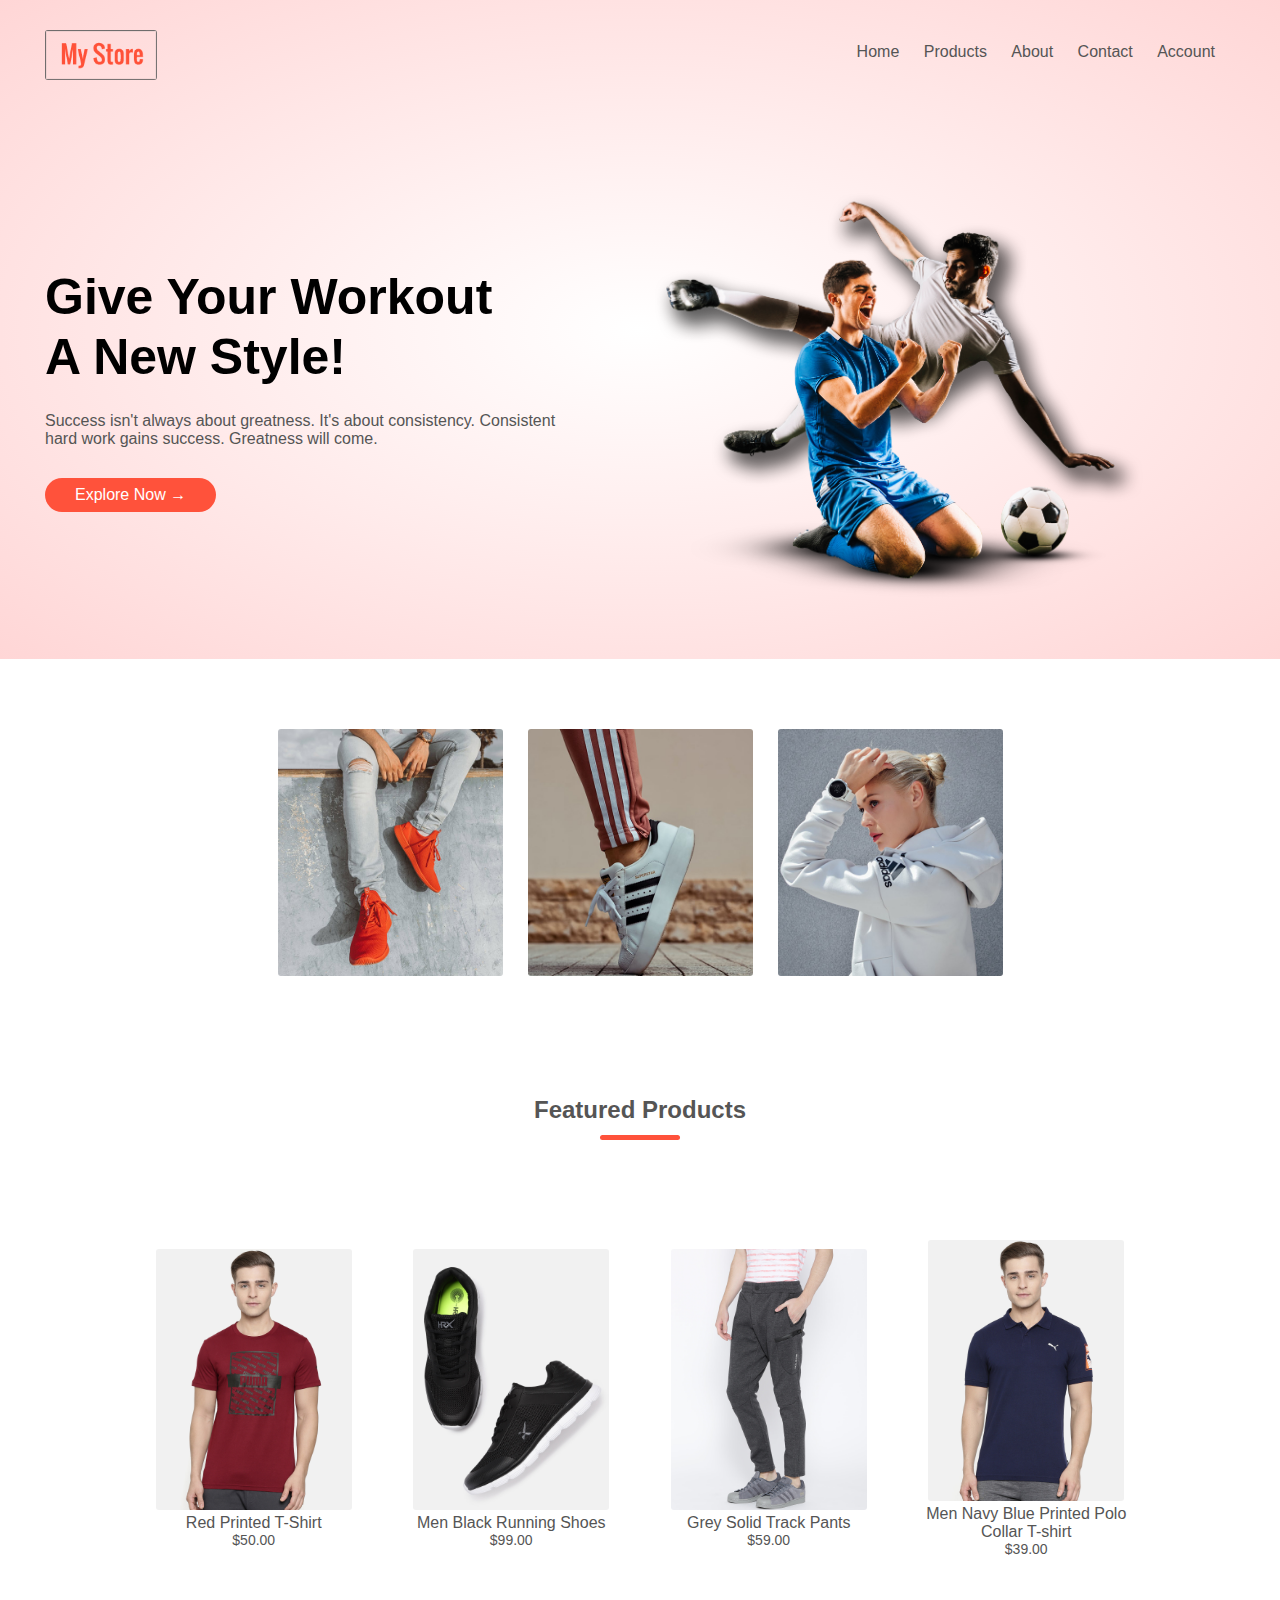
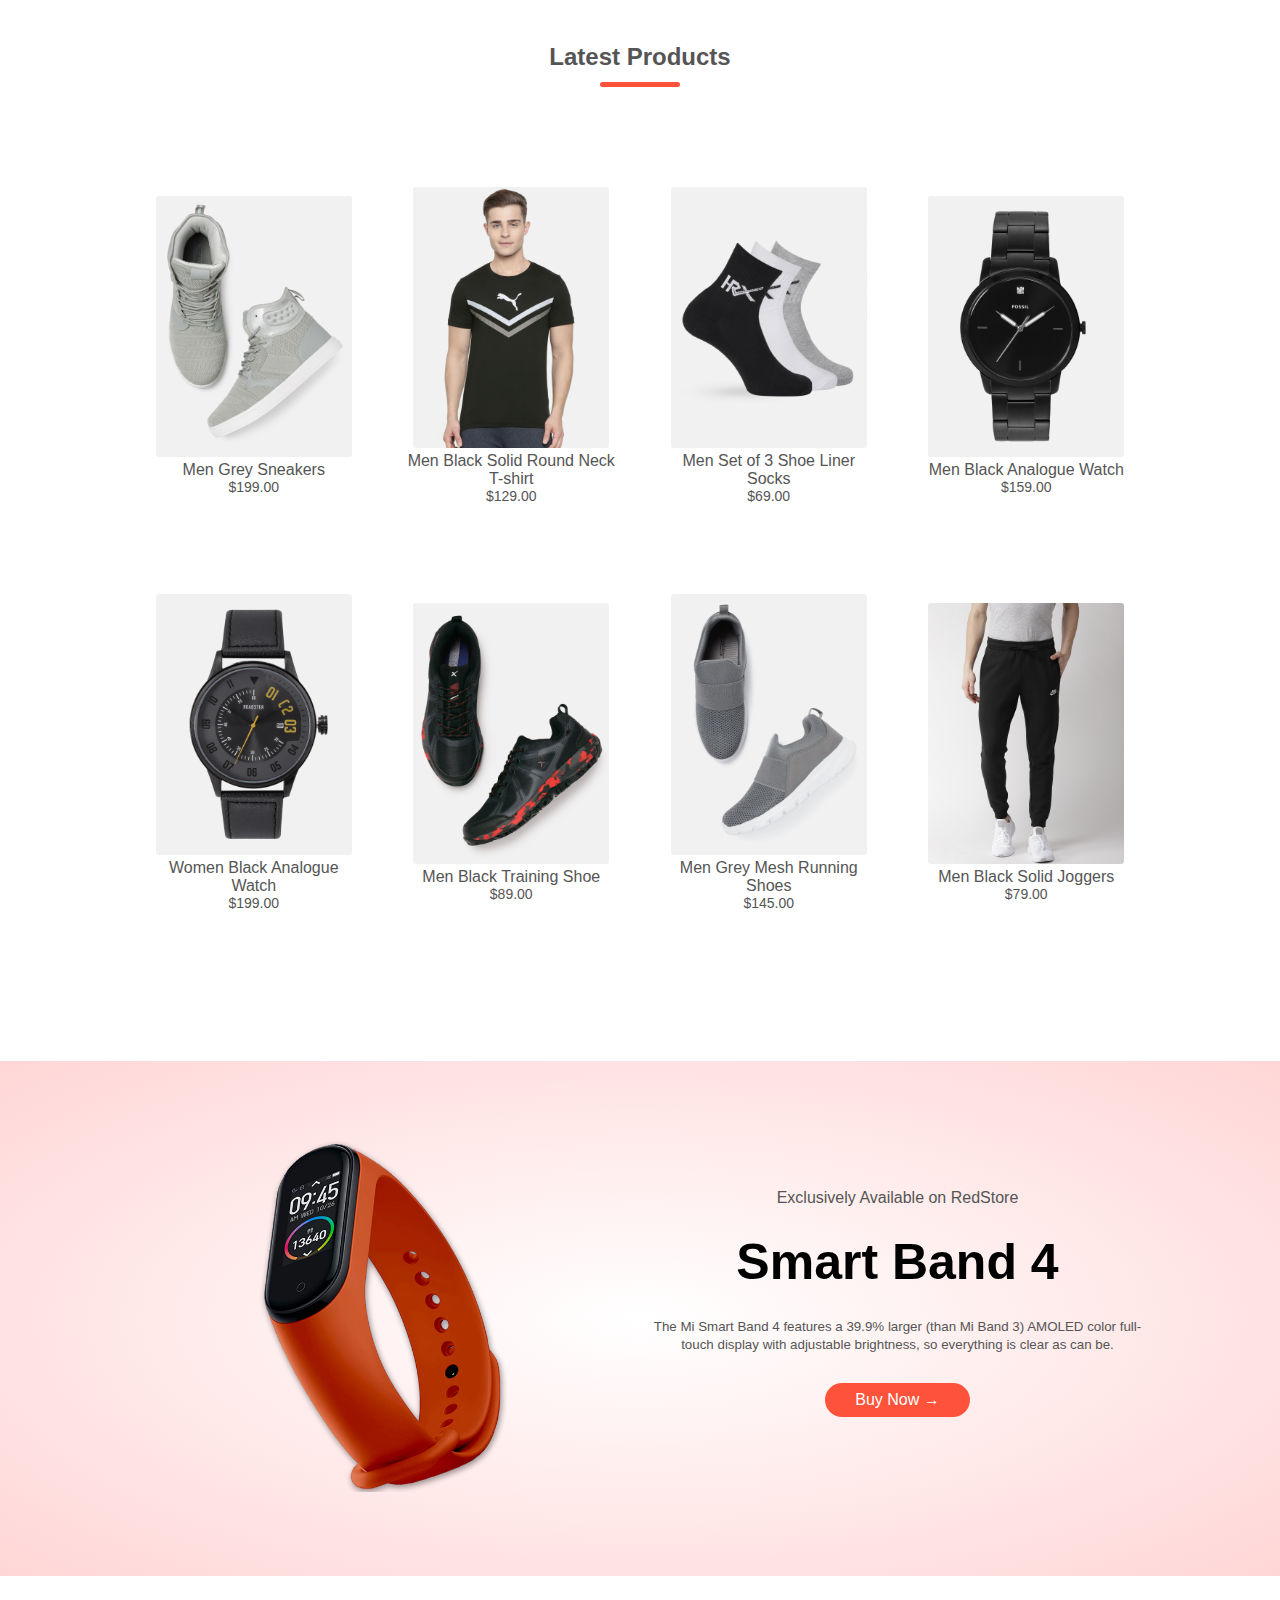
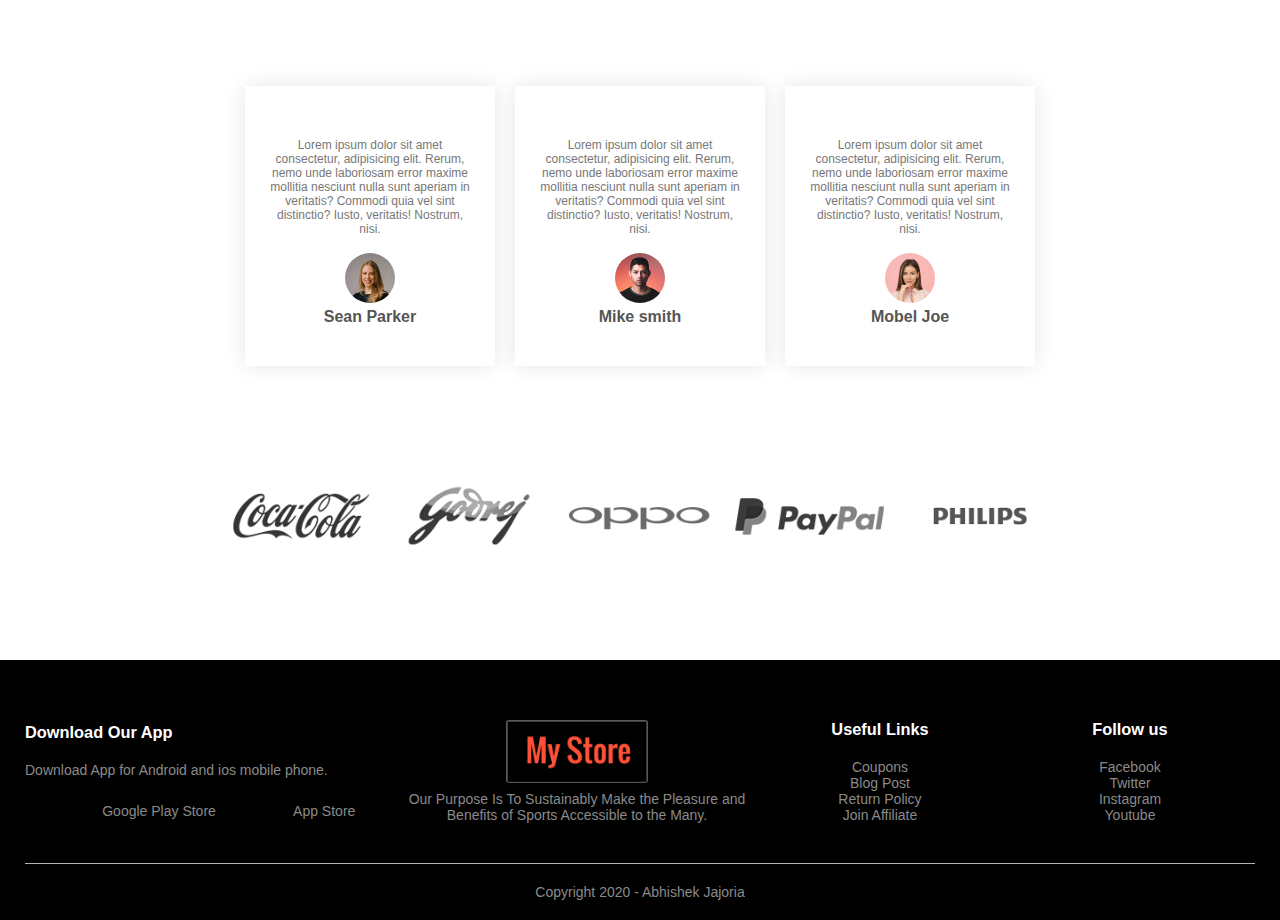
<file: index.html>
<!DOCTYPE html>
<html lang="en">
<head>
    <meta charset="UTF-8">
    <meta http-equiv="X-UA-Compatible" content="IE=edge">
    <meta name="viewport" content="width=device-width, initial-scale=1.0">
    <title>MyStore | Ecommerce Website Design</title>
    <link rel="stylesheet" href="style.css">
    <!-- FONT AWESOME CDN -->
    <link rel="stylesheet" href="https://cdnjs.cloudflare.com/ajax/libs/font-awesome/5.15.2/css/all.min.css" 
    integrity="sha512-HK5fgLBL+xu6dm/Ii3z4xhlSUyZgTT9tuc/hSrtw6uzJOvgRr2a9jyxxT1ely+B+xFAmJKVSTbpM/CuL7qxO8w==" crossorigin="anonymous" />
</head>
<body>
<!--------------- HEADER --------------->
<div class="header">
        <div class="container">
            <!---------------- NAVBAR ------------------->
            <div class="navbar">
                <!-- ---------- LOGO ----------- -->
            <div class="logo">
                <a href="index.html"><img src="images/mylogo.png" alt="" class="nav-logo"></a>
            </div>
            <!-------------- MENU ITEMS ------------->
            <nav>
                <ul id="MenuItems">
                    <li><a href="index.html">Home</a></li>
                    <li><a href="product.html">Products</a></li>
                    <li><a href="https://abhishek-jajoria.github.io/AbhishekJajoria/about.html" target="blank">About</a></li>
                    <li><a href="https://abhishek-jajoria.github.io/AbhishekJajoria/contact.html" target="blank">Contact</a></li>
                    <li><a href="account.html">Account</a></li>
                </ul>
            </nav>
            <a href="cart.html"><i class="fas fa-shopping-cart"></i></a>
            <i class="fas fa-ellipsis-h" onclick="menutoggle()"></i>
            </div>
            <!---------------- HOME -------------->
            <div class="row" id="home-head">
                <div class="col-2">
                    <h1>Give Your Workout<br> A New Style!</h1>
                    <p>Success isn't always about greatness. It's about consistency. Consistent<br> hard work gains success. Greatness will come.</p>
                    <a href="" class='btn'>Explore Now &#8594;</a>

                </div>
                <div class="col-2">
                    <img src="images/image1.png" alt="">
                </div>
            </div>
        </div>
</div>
<!------------ FEATURED CATEGORIES ------------>
<div class="categories">
        <div class="small-container">
            <div class="row">
                <div class="col-3">
                    <img src="images/category-1.jpg" alt="">
                </div>
                <div class="col-3">
                    <img src="images/category-2.jpg" alt="">
                </div>
                <div class="col-3">
                    <img src="images/category-3.jpg" alt="">
                </div>
            </div>
        </div>
</div>
<!------------ FEATURED PRODUCTS ----------->
<div class="small-container">
        <h2 class='title'>Featured Products</h2>
        <div class="row">
            <!-- PRODUCT 1 -->
            <div class="col-4">
                <a href="product-details.html"><img src="images/product-1.jpg" alt=""></a>
                <a href="product-details.html"><h4>Red Printed T-Shirt</h4></a>
                <div class="rating">
                    <i class="fas fa-star"></i>
                    <i class="fas fa-star"></i>
                    <i class="fas fa-star"></i>
                    <i class="fas fa-star"></i>
                    <i class="far fa-star"></i>
                </div>
                <p>$50.00</p>
            </div>
            <!-- PRODUCT 2 -->
            <div class="col-4">
                <a href="product-details.html"><img src="images/product-2.jpg" alt=""></a>
                <a href="product-details.html"><h4>Men Black Running Shoes</h4></a>
                <div class="rating">
                    <i class="fas fa-star"></i>
                    <i class="fas fa-star"></i>
                    <i class="fas fa-star-half-alt"></i>
                    <i class="far fa-star"></i>
                    <i class="far fa-star"></i>
                </div>
                <p>$99.00</p>
            </div>
            <!-- PRODUCT 3 -->
            <div class="col-4">
                <a href="product-details.html"><img src="images/product-3.jpg" alt=""></a>
                <a href="product-details.html"><h4>Grey Solid Track Pants</h4></a>
                <div class="rating">
                    <i class="fas fa-star"></i>
                    <i class="fas fa-star"></i>
                    <i class="fas fa-star"></i>
                    <i class="fas fa-star"></i>
                    <i class="fas fa-star-half-alt"></i>
                </div>
                <p>$59.00</p>
            </div>
            <!-- PRODUCT 4 -->
            <div class="col-4">
                <a href="product-details.html"><img src="images/product-4.jpg" alt=""></a>
                <a href="product-details.html"><h4>Men Navy Blue Printed Polo Collar T-shirt</h4></a>
                <div class="rating">
                    <i class="fas fa-star"></i>
                    <i class="fas fa-star"></i>
                    <i class="fas fa-star"></i>
                    <i class="fas fa-star"></i>
                    <i class="fas fa-star"></i>
                </div>
                <p>$39.00</p>
            </div>
        </div>
        <!-- LATEST PRODUCTS -->
        <h2 class="title">Latest Products</h2>
        <div class="row">
            <!-- PRODUCT 1 -->
            <div class="col-4">
                <a href="product-details.html"><img src="images/product-5.jpg" alt=""></a>
                <a href="product-details.html"><h4>Men Grey Sneakers</h4></a>
                <div class="rating">
                    <i class="fas fa-star"></i>
                    <i class="fas fa-star"></i>
                    <i class="fas fa-star"></i>
                    <i class="fas fa-star"></i>
                    <i class="far fa-star"></i>
                </div>
                <p>$199.00</p>
            </div>
            <!-- PRODUCT 2 -->
            <div class="col-4">
                <a href="product-details.html"><img src="images/product-6.jpg" alt=""></a>
                <a href="product-details.html"><h4>Men Black Solid Round Neck T-shirt</h4></a>
                <div class="rating">
                    <i class="fas fa-star"></i>
                    <i class="fas fa-star"></i>
                    <i class="fas fa-star"></i>
                    <i class="fas fa-star-half-alt"></i>
                    <i class="far fa-star"></i>
                </div>
                <p>$129.00</p>
            </div>
            <!-- PRODUCT 3 -->
            <div class="col-4">
                <a href="product-details.html"><img src="images/product-7.jpg" alt=""></a>
                <a href="product-details.html"><h4>Men Set of 3 Shoe Liner Socks</h4></a>
                <div class="rating">
                    <i class="fas fa-star"></i>
                    <i class="fas fa-star"></i>
                    <i class="far fa-star"></i>
                    <i class="far fa-star"></i>
                    <i class="far fa-star"></i>
                </div>
                <p>$69.00</p>
            </div>
            <!-- PRODUCT 4 -->
            <div class="col-4">
                <a href="product-details.html"><img src="images/product-8.jpg" alt=""></a>
                <a href="product-details.html"><h4>Men Black Analogue Watch</h4></a>
                <div class="rating">
                    <i class="fas fa-star"></i>
                    <i class="fas fa-star"></i>
                    <i class="fas fa-star"></i>
                    <i class="fas fa-star"></i>
                    <i class="far fa-star"></i>
                </div>
                <p>$159.00</p>
            </div>
        </div>
        <div class="row">
            <!-- PRODUCT 1 -->
            <div class="col-4">
                <a href="product-details.html"><img src="images/product-9.jpg" alt=""></a>
                <a href="product-details.html"><h4>Women Black Analogue Watch</h4></a>
                <div class="rating">
                    <i class="fas fa-star"></i>
                    <i class="fas fa-star"></i>
                    <i class="fas fa-star"></i>
                    <i class="fas fa-star"></i>
                    <i class="far fa-star"></i>
                </div>
                <p>$199.00</p>
            </div>
            <!-- PRODUCT 2 -->
            <div class="col-4">
                <a href="product-details.html"><img src="images/product-10.jpg" alt=""></a>
                <a href="product-details.html"><h4>Men Black Training Shoe</h4></a>
                <div class="rating">
                    <i class="fas fa-star"></i>
                    <i class="fas fa-star"></i>
                    <i class="fas fa-star"></i>
                    <i class="fas fa-star"></i>
                    <i class="fas fa-star-half-alt"></i>
                </div>
                <p>$89.00</p>
            </div>
            <!-- PRODUCT 3 -->
            <div class="col-4">
                <a href="product-details.html"><img src="images/product-11.jpg" alt=""></a>
                <a href="product-details.html"><h4>Men Grey Mesh Running Shoes</h4></a>
                <div class="rating">
                    <i class="fas fa-star"></i>
                    <i class="fas fa-star"></i>
                    <i class="fas fa-star"></i>
                    <i class="fas fa-star"></i>
                    <i class="fas fa-star-half-alt"></i>
                </div>
                <p>$145.00</p>
            </div>
            <!-- PRODUCT 4 -->
            <div class="col-4">
                <a href="product-details.html"><img src="images/product-12.jpg" alt=""></a>
                <a href="product-details.html"><h4>Men Black Solid Joggers</h4></a>
                <div class="rating">
                    <i class="fas fa-star"></i>
                    <i class="fas fa-star"></i>
                    <i class="fas fa-star"></i>
                    <i class="fas fa-star"></i>
                    <i class="fas fa-star"></i>
                </div>
                <p>$79.00</p>
            </div>
        </div>
        
</div>
<!------------ OFFER --------------->
<div class="offer">
        <div class="small-container">
            <div class="row">
                <div class="col-2">
                    <img src="images/exclusive.png" class="offer-img" alt="">
                </div>
                <div class="col-2">
                    <p>Exclusively Available on RedStore</p>
                    <h1>Smart Band 4</h1>
                    <small>The Mi Smart Band 4 features a 39.9% larger (than Mi Band 3) AMOLED color full-touch display with adjustable brightness, so everything is clear as can be.</small>
                    <a href="" class='btn'>Buy Now &#8594;</a>
                </div>
            </div>
        </div>
</div>
<!-------------- TESTIMONIAL ------------->
<div class="testimonial">
    <div class="small-container">
        <div class="row">
            <div class="col-3">
                <i class="fa fa-quote-left"></i>
                <p>Lorem ipsum dolor sit amet consectetur, adipisicing elit. Rerum, nemo unde laboriosam error maxime mollitia nesciunt nulla sunt aperiam in veritatis? Commodi quia vel sint distinctio? Iusto, veritatis! Nostrum, nisi.</p>
                <div class="rating">
                    <i class="fas fa-star"></i>
                    <i class="fas fa-star"></i>
                    <i class="fas fa-star"></i>
                    <i class="fas fa-star"></i>
                    <i class="far fa-star"></i>
                </div>
                <img src="images/user-1.png" alt="">
                <h3>Sean Parker</h3>
            </div>
            <div class="col-3">
                <i class="fa fa-quote-left"></i>
                <p>Lorem ipsum dolor sit amet consectetur, adipisicing elit. Rerum, nemo unde laboriosam error maxime mollitia nesciunt nulla sunt aperiam in veritatis? Commodi quia vel sint distinctio? Iusto, veritatis! Nostrum, nisi.</p>
                <div class="rating">
                    <i class="fas fa-star"></i>
                    <i class="fas fa-star"></i>
                    <i class="fas fa-star"></i>
                    <i class="fas fa-star"></i>
                    <i class="far fa-star"></i>
                </div>
                <img src="images/user-2.png" alt="">
                <h3>Mike smith</h3>
            </div>
            <div class="col-3">
                <i class="fa fa-quote-left"></i>
                <p>Lorem ipsum dolor sit amet consectetur, adipisicing elit. Rerum, nemo unde laboriosam error maxime mollitia nesciunt nulla sunt aperiam in veritatis? Commodi quia vel sint distinctio? Iusto, veritatis! Nostrum, nisi.</p>
                <div class="rating">
                    <i class="fas fa-star"></i>
                    <i class="fas fa-star"></i>
                    <i class="fas fa-star"></i>
                    <i class="fas fa-star"></i>
                    <i class="far fa-star"></i>
                </div>
                <img src="images/user-3.png" alt="">
                <h3>Mobel Joe</h3>
            </div>
        </div>
    </div>
</div>
<!--------------- BRANDS ------------------>
<div class="brands">
    <div class="small-container">
        <div class="row">
            <div class="col-5">
                <img src="images/logo-coca-cola.png" alt="">
            </div>
            <div class="col-5">
                <img src="images/logo-godrej.png" alt="">
            </div>
            <div class="col-5">
                <img src="images/logo-oppo.png" alt="">
            </div>
            <div class="col-5">
                <img src="images/logo-paypal.png" alt="">
            </div>
            <div class="col-5">
                <img src="images/logo-philips.png" alt="">
            </div>
        </div>
    </div>
</div>
<!------------- FOOTER ------------->
<div class="footer">
    <div class="container">
        <div class="row">
            <div class="footer-col-1">
                <h3>Download Our App</h3>
                <p>Download App for Android and ios mobile phone.</p>
                <div class="app-logo">
                    <a href="">
                        <i class="fab fa-google-play" href=""></i>
                    </a>
                    <p>Google Play Store</p>
                    <a href="">
                        <i class="fab fa-apple"></i>
                    </a>
                    <p>App Store</p>
                </div>
            </div>
            <div class="footer-col-2">
                <img src="images/mylogo.png" alt="">
                <p>Our Purpose Is To Sustainably Make the Pleasure and Benefits of Sports Accessible to the Many.</p>
            </div>
            <div class="footer-col-3">
                <h3>Useful Links</h3>
                <ul>
                    <li>Coupons</li>
                    <li>Blog Post</li>
                    <li>Return Policy</li>
                    <li>Join Affiliate</li>
                </ul>
            </div>
            <div class="footer-col-4">
                <h3>Follow us</h3>
                <ul>
                    <li>Facebook</li>
                    <li>Twitter</li>
                    <li>Instagram</li>
                    <li>Youtube</li>
                </ul>
            </div>
        </div>
        <hr>
        <p class="copyright">Copyright 2020 - Abhishek Jajoria</p>
    </div>
</div>
<!-------- FOR NAVBAR  ------------>
<script src="plugin.js"></script>

</body>
</html>
</file>
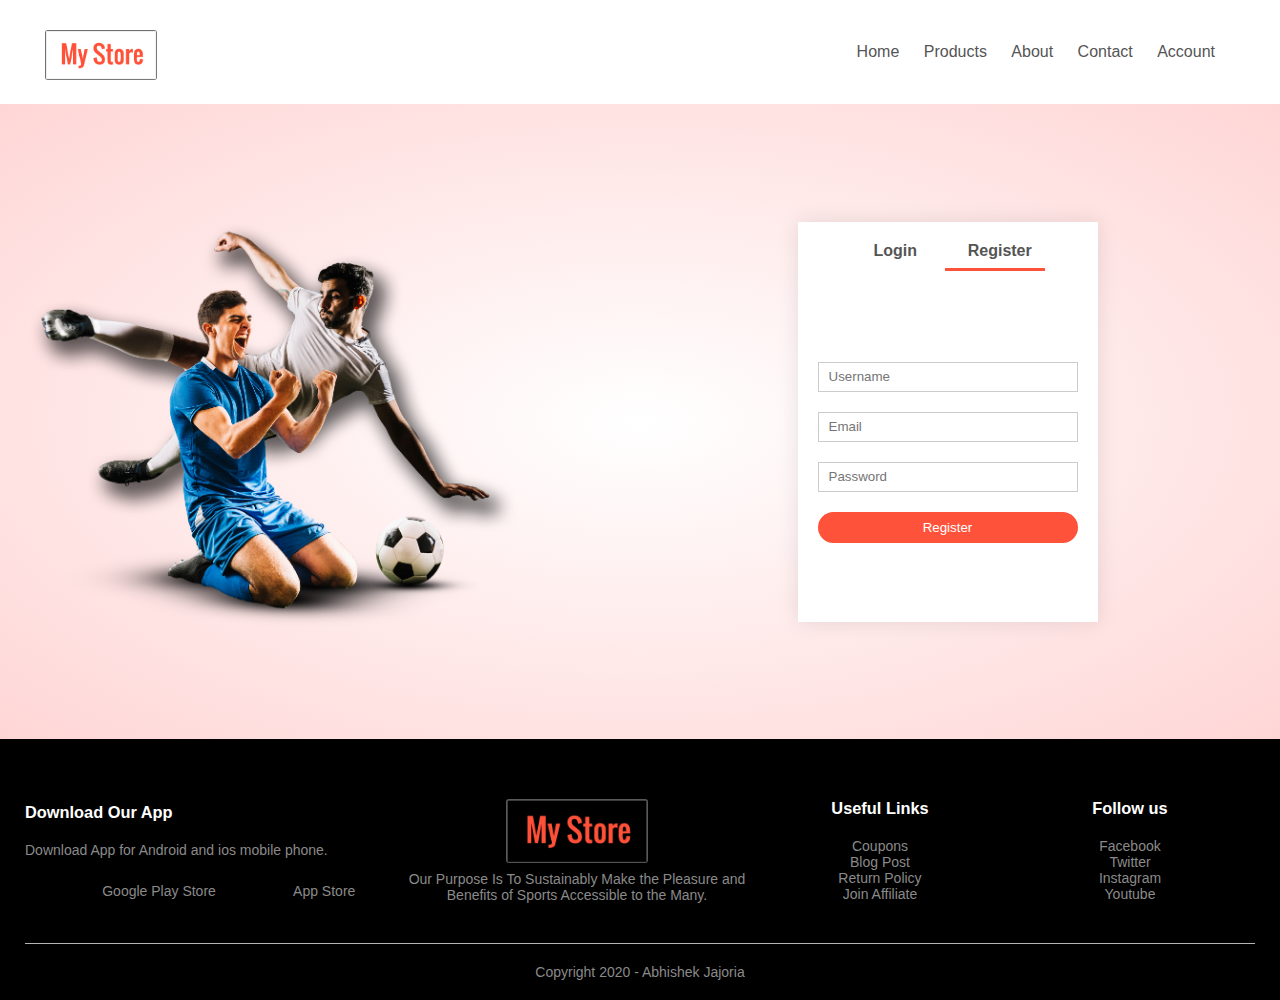
<file: account.html>
<!DOCTYPE html>
<html lang="en">
<head>
    <meta charset="UTF-8">
    <meta http-equiv="X-UA-Compatible" content="IE=edge">
    <meta name="viewport" content="width=device-width, initial-scale=1.0">
    <title>Account - MyStore | Ecommerce Website Design</title>
    <link rel="stylesheet" href="style.css">
    <!-- FONT AWESOME CDN -->
    <link rel="stylesheet" href="https://cdnjs.cloudflare.com/ajax/libs/font-awesome/5.15.2/css/all.min.css" 
    integrity="sha512-HK5fgLBL+xu6dm/Ii3z4xhlSUyZgTT9tuc/hSrtw6uzJOvgRr2a9jyxxT1ely+B+xFAmJKVSTbpM/CuL7qxO8w==" crossorigin="anonymous" />
</head>
<body>
<!---------------- NAVBAR ------------------->
<div class="container">
    <div class="navbar">
        <!-- ---------- LOGO ----------- -->
    <div class="logo">
        <a href="index.html"><img src="images/mylogo.png" alt="" class="nav-logo"></a>
    </div>
    <!-------------- MENU ITEMS ------------->
    <nav>
        <ul id="MenuItems">
            <li><a href="index.html">Home</a></li>
            <li><a href="product.html">Products</a></li>
            <li><a href="https://abhishek-jajoria.github.io/AbhishekJajoria/about.html" target="blank">About</a></li>
            <li><a href="https://abhishek-jajoria.github.io/AbhishekJajoria/contact.html" target="blank">Contact</a></li>
            <li><a href="account.html">Account</a></li>
        </ul>
    </nav>
    <a href="cart.html"><i class="fas fa-shopping-cart"></i></a>
    <i class="fas fa-ellipsis-h" onclick="menutoggle()"></i>
    </div>
</div>
<!-- ACCOUNT-PAGE -->
<div class="account-page">
    <div class="container">
        <div class="row">
            <!----------- IMAGE SECTION  ------------>
            <div class="col-2">
                <img src="images/image1.png" width="100%" id="account-img">
            </div>
            <!------------- FORMS  ------------->
            <div class="col-2">
                <div class="form-container">
                    <!---------- TITLE WITH INDICATOR  ---------->
                    <div class="form-btn">
                        <span onclick="login()">Login</span>
                        <span onclick="register()">Register</span>
                        <hr id="Indicator">
                    </div>
                    <!----------- LOGIN FORM -------------->
                    <form id="LoginForm">
                        <input type="text" placeholder="Username">
                        <input type="password" placeholder="Password">
                        <button class="btn" type="submit">Login</button>
                        <a href="">Forgot Password</a>
                    </form>
                    <!------------ REGISRATION FORM  ---------->
                    <form id="RegForm">
                        <input type="text" placeholder="Username">
                        <input type="email" placeholder="Email">
                        <input type="password" placeholder="Password">
                        <button class="btn" type="submit">Register</button>
                    </form>
                </div>
            </div>
        </div>
    </div>
</div>
<!------------- FOOTER ------------->
<div class="footer">
    <div class="container">
        <div class="row">
            <div class="footer-col-1">
                <h3>Download Our App</h3>
                <p>Download App for Android and ios mobile phone.</p>
                <div class="app-logo">
                    <a href="">
                        <i class="fab fa-google-play" href=""></i>
                    </a>
                    <p>Google Play Store</p>
                    <a href="">
                        <i class="fab fa-apple"></i>
                    </a>
                    <p>App Store</p>
                </div>
            </div>
            <div class="footer-col-2">
                <img src="images/mylogo.png" alt="">
                <p>Our Purpose Is To Sustainably Make the Pleasure and Benefits of Sports Accessible to the Many.</p>
            </div>
            <div class="footer-col-3">
                <h3>Useful Links</h3>
                <ul>
                    <li>Coupons</li>
                    <li>Blog Post</li>
                    <li>Return Policy</li>
                    <li>Join Affiliate</li>
                </ul>
            </div>
            <div class="footer-col-4">
                <h3>Follow us</h3>
                <ul>
                    <li>Facebook</li>
                    <li>Twitter</li>
                    <li>Instagram</li>
                    <li>Youtube</li>
                </ul>
            </div>
        </div>
        <hr>
        <p class="copyright">Copyright 2020 - Abhishek Jajoria</p>
    </div>
</div>
<!-------- FOR NAVBAR  ------------>
<script src="plugin.js"></script>

<!------ FOR TOGGLE FORM IN ACCOUNT.HTML -------->
<script>
 var LoginForm = document.getElementById("LoginForm")
 var RegForm = document.getElementById("RegForm")
 var Indicator = document.getElementById("Indicator");

 function register(){

    RegForm.style.transform = "translateX(0px)";
    LoginForm.style.transform = "translateX(0px)";
    Indicator.style.transform = "translateX(100px)";
 }
 function login(){

    RegForm.style.transform = "translateX(300px)";
    LoginForm.style.transform = "translateX(300px)";
    Indicator.style.transform = "translateX(0px)";
 }
</script>
</body>
</html>
</file>
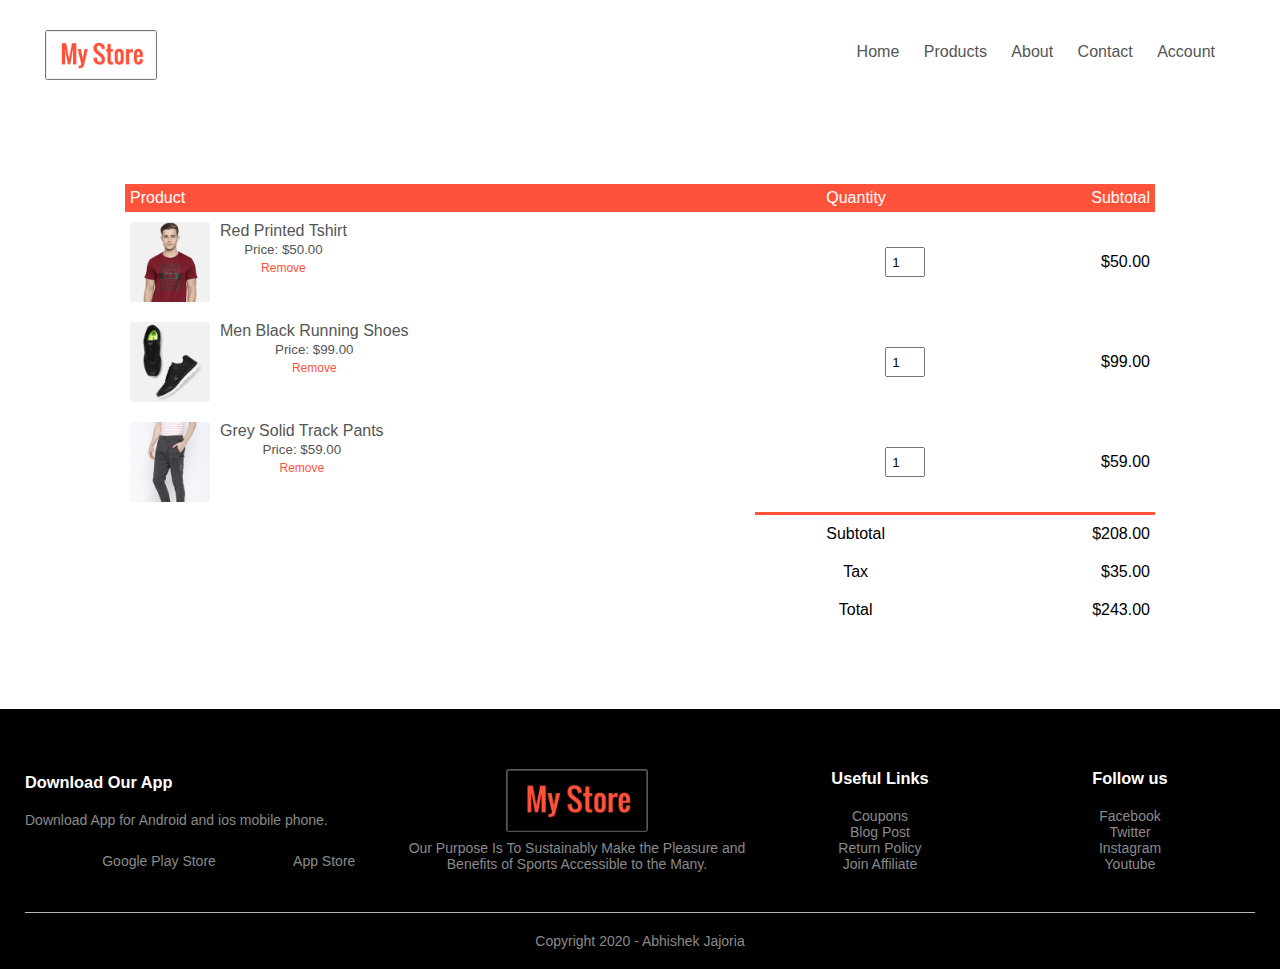
<file: cart.html>
<!DOCTYPE html>
<html lang="en">
<head>
    <meta charset="UTF-8">
    <meta http-equiv="X-UA-Compatible" content="IE=edge">
    <meta name="viewport" content="width=device-width, initial-scale=1.0">
    <title>Cart - MyStore | Ecommerce Website Design</title>
    <link rel="stylesheet" href="style.css">
    <!-- FONT AWESOME CDN -->
    <link rel="stylesheet" href="https://cdnjs.cloudflare.com/ajax/libs/font-awesome/5.15.2/css/all.min.css" 
    integrity="sha512-HK5fgLBL+xu6dm/Ii3z4xhlSUyZgTT9tuc/hSrtw6uzJOvgRr2a9jyxxT1ely+B+xFAmJKVSTbpM/CuL7qxO8w==" crossorigin="anonymous" />
</head>
<body>
<!---------------- NAVBAR ------------------->
<div class="container">
    <div class="navbar">
        <!-- ---------- LOGO ----------- -->
        <div class="logo">
            <a href="index.html"><img src="images/mylogo.png" alt="" class="nav-logo"></a>
        </div>
        <!-------------- MENU ITEMS ------------->
        <nav>
            <ul id="MenuItems">
                <li><a href="index.html">Home</a></li>
                <li><a href="product.html">Products</a></li>
                <li><a href="https://abhishek-jajoria.github.io/AbhishekJajoria/about.html" target="blank">About</a></li>
                <li><a href="https://abhishek-jajoria.github.io/AbhishekJajoria/contact.html" target="blank">Contact</a></li>
                <li><a href="account.html">Account</a></li>
            </ul>
        </nav>
        <a href="cart.html"><i class="fas fa-shopping-cart"></i></a>
        <i class="fas fa-ellipsis-h" onclick="menutoggle()"></i>
    </div>
</div>
<!-- CART ITEMS DETAILS -->
<div class="small-container cart-page">
    <table>
        <tr>
            <th>Product</th>
            <th>Quantity</th>
            <th>Subtotal</th>
        </tr>
        <tr>
            <td>
                <div class="cart-info">
                    <img src="images/buy-1.jpg">
                    <div>
                        <p>Red Printed Tshirt</p>
                        <small>Price: $50.00</small><br>
                        <a href="">Remove</a>
                    </div>
                </div>
            </td>
            <td><input type="number" value="1"></td>
            <td>$50.00</td>
        </tr>
        <tr>
            <td>
                <div class="cart-info">
                    <img src="images/buy-2.jpg">
                    <div>
                        <p>Men Black Running Shoes</p>
                        <small>Price: $99.00</small><br>
                        <a href="">Remove</a>
                    </div>
                </div>
            </td>
            <td><input type="number" value="1"></td>
            <td>$99.00</td>
        </tr>
        <tr>
            <td>
                <div class="cart-info">
                    <img src="images/buy-3.jpg">
                    <div>
                        <p>Grey Solid Track Pants</p>
                        <small>Price: $59.00</small><br>
                        <a href="">Remove</a>
                    </div>
                </div>
            </td>
            <td><input type="number" value="1"></td>
            <td>$59.00</td>
        </tr>
    </table>
<!------- TOTAL PRICE SECTION ----------->
    <div class="total-price">
        <table>
            <tr>
                <td>Subtotal</td>
                <td>$208.00</td>
            </tr>
            <tr>
                <td>Tax</td>
                <td>$35.00</td>
            </tr>
            <tr>
                <td>Total</td>
                <td>$243.00</td>
            </tr>
        </table>
    </div>
</div>
<!------------- FOOTER ------------->
<div class="footer">
    <div class="container">
        <div class="row">
            <div class="footer-col-1">
                <h3>Download Our App</h3>
                <p>Download App for Android and ios mobile phone.</p>
                <div class="app-logo">
                    <a href="">
                        <i class="fab fa-google-play" href=""></i>
                    </a>
                    <p>Google Play Store</p>
                    <a href="">
                        <i class="fab fa-apple"></i>
                    </a>
                    <p>App Store</p>
                </div>
            </div>
            <div class="footer-col-2">
                <img src="images/mylogo.png" alt="">
                <p>Our Purpose Is To Sustainably Make the Pleasure and Benefits of Sports Accessible to the Many.</p>
            </div>
            <div class="footer-col-3">
                <h3>Useful Links</h3>
                <ul>
                    <li>Coupons</li>
                    <li>Blog Post</li>
                    <li>Return Policy</li>
                    <li>Join Affiliate</li>
                </ul>
            </div>
            <div class="footer-col-4">
                <h3>Follow us</h3>
                <ul>
                    <li>Facebook</li>
                    <li>Twitter</li>
                    <li>Instagram</li>
                    <li>Youtube</li>
                </ul>
            </div>
        </div>
        <hr>
        <p class="copyright">Copyright 2020 - Abhishek Jajoria</p>
    </div>
</div>
<!-------- FOR NAVBAR  ------------>
<script src="plugin.js"></script>

</body>
</html>
</file>
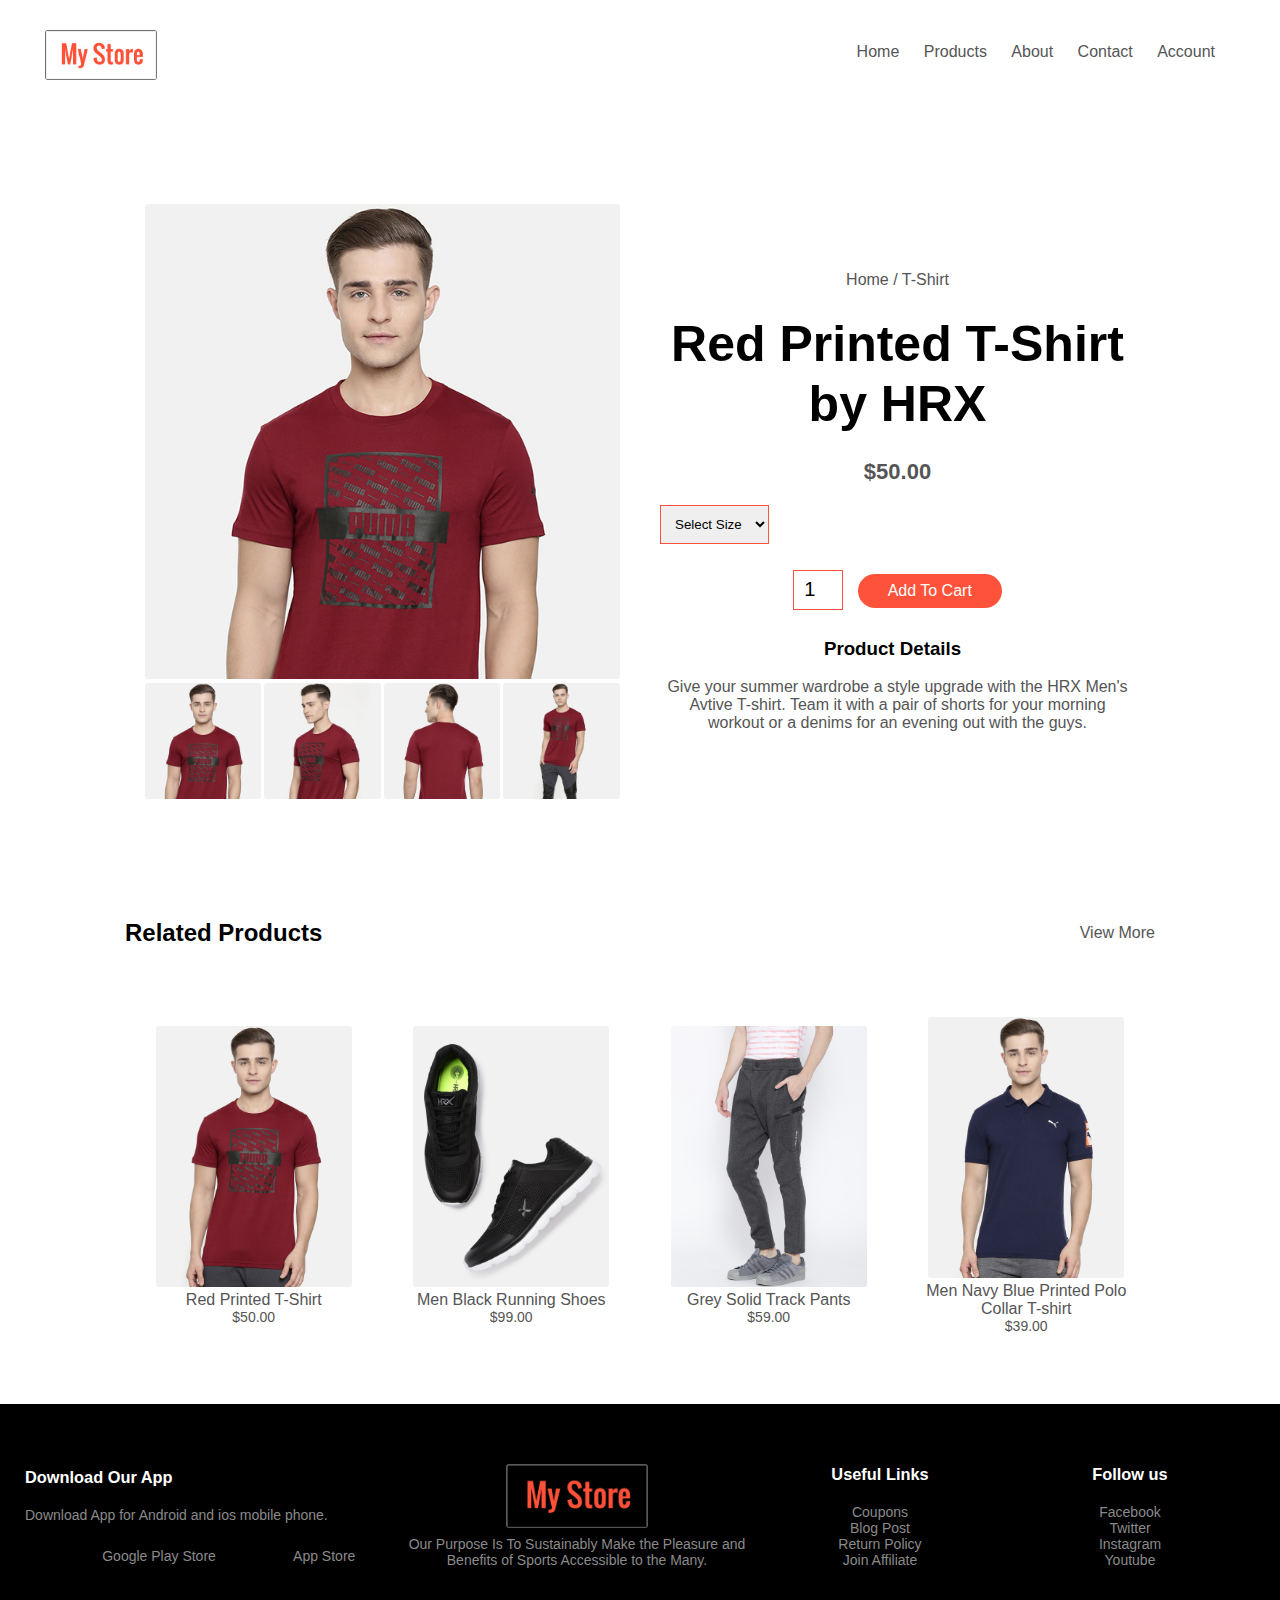
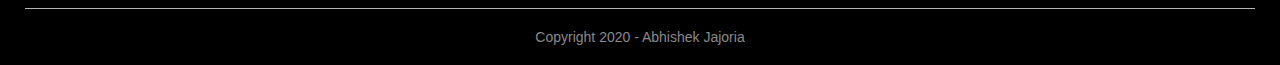
<file: product-details.html>
<!DOCTYPE html>
<html lang="en">
<head>
    <meta charset="UTF-8">
    <meta http-equiv="X-UA-Compatible" content="IE=edge">
    <meta name="viewport" content="width=device-width, initial-scale=1.0">
    <title>Products Details - MyStore | Ecommerce Website Design</title>
    <link rel="stylesheet" href="style.css">
    <!-- FONT AWESOME CDN -->
    <link rel="stylesheet" href="https://cdnjs.cloudflare.com/ajax/libs/font-awesome/5.15.2/css/all.min.css" 
    integrity="sha512-HK5fgLBL+xu6dm/Ii3z4xhlSUyZgTT9tuc/hSrtw6uzJOvgRr2a9jyxxT1ely+B+xFAmJKVSTbpM/CuL7qxO8w==" crossorigin="anonymous" />
</head>
<body>
<!---------------- NAVBAR ------------------->
<div class="container">
        <div class="navbar">
            <!-- ---------- LOGO ----------- -->
        <div class="logo">
            <a href="index.html"><img src="images/mylogo.png" alt="" class="nav-logo"></a>
        </div>
        <!-------------- MENU ITEMS ------------->
        <nav>
            <ul id="MenuItems">
                <li><a href="index.html">Home</a></li>
                <li><a href="product.html">Products</a></li>
                <li><a href="https://abhishek-jajoria.github.io/AbhishekJajoria/about.html" target="blank">About</a></li>
                <li><a href="https://abhishek-jajoria.github.io/AbhishekJajoria/contact.html" target="blank">Contact</a></li>
                <li><a href="account.html">Account</a></li>
            </ul>
        </nav>
        <a href="cart.html"><i class="fas fa-shopping-cart"></i></a>
        <i class="fas fa-ellipsis-h" onclick="menutoggle()"></i>
        </div>
</div>
<!-------- SINGLE PRODUCT DETAILS -------->
<div class="small-container single-product">
    <div class="row">
        <div class="col-2">
            <img src="images/gallery-1.jpg" id="ProductImg" width="100%">
            <div class="small-img-row">
                <div class="small-img-col">
                    <img src="images/gallery-1.jpg" width="100%" class="small-img">
                    <img src="images/gallery-2.jpg" width="100%" class="small-img">
                    <img src="images/gallery-3.jpg" width="100%" class="small-img">
                    <img src="images/gallery-4.jpg" width="100%" class="small-img">
                </div>
            </div>
        </div>
        <div class="col-2">
            <p>Home / T-Shirt</p>
            <h1>Red Printed T-Shirt by HRX</h1>
            <h4>$50.00</h4>
            <select>
                <option>Select Size</option>
                <option>XXl</option>
                <option>XL</option>
                <option>Large</option>
                <option>Medium</option>
                <option>Small</option>
            </select>
            <input type="number" value='1'>
            <a href="" class="btn">Add To Cart</a>
            <h3>Product Details<i class="fa fa-indent" aria-hidden="true"></i></h3><br>
            <p>Give your summer wardrobe a style upgrade with the HRX Men's Avtive T-shirt. Team it with a pair of shorts for your morning workout or a denims for an evening out with the guys.</p>
        </div>
    </div>
</div>
<!------------ TITLE ------------>
<div class="small-container">
    <div class="row row-2">
        <h2>Related Products</h2>
        <p>View More</p>
    </div>
</div>
<!-- ------RELATED PRODUCTS ------->
<div class="small-container">
    <div class="row">
        <!-- PRODUCT 1 -->
        <div class="col-4">
            <a href="product-details.html"><img src="images/product-1.jpg" alt=""></a>
            <a href="product-details.html"><h4>Red Printed T-Shirt</h4></a>
            <div class="rating">
                <i class="fas fa-star"></i>
                <i class="fas fa-star"></i>
                <i class="fas fa-star"></i>
                <i class="fas fa-star"></i>
                <i class="far fa-star"></i>
            </div>
            <p>$50.00</p>
        </div>
        <!-- PRODUCT 2 -->
        <div class="col-4">
            <a href="product-details.html"><img src="images/product-2.jpg" alt=""></a>
            <a href="product-details.html"><h4>Men Black Running Shoes</h4></a>
            <div class="rating">
                <i class="fas fa-star"></i>
                <i class="fas fa-star"></i>
                <i class="fas fa-star-half-alt"></i>
                <i class="far fa-star"></i>
                <i class="far fa-star"></i>
            </div>
            <p>$99.00</p>
        </div>
        <!-- PRODUCT 3 -->
        <div class="col-4">
            <a href="product-details.html"><img src="images/product-3.jpg" alt=""></a>
            <a href="product-details.html"><h4>Grey Solid Track Pants</h4></a>
            <div class="rating">
                <i class="fas fa-star"></i>
                <i class="fas fa-star"></i>
                <i class="fas fa-star"></i>
                <i class="fas fa-star"></i>
                <i class="fas fa-star-half-alt"></i>
            </div>
            <p>$59.00</p>
        </div>
        <!-- PRODUCT 4 -->
        <div class="col-4">
            <a href="product-details.html"><img src="images/product-4.jpg" alt=""></a>
            <a href="product-details.html"><h4>Men Navy Blue Printed Polo Collar T-shirt</h4></a>
            <div class="rating">
                <i class="fas fa-star"></i>
                <i class="fas fa-star"></i>
                <i class="fas fa-star"></i>
                <i class="fas fa-star"></i>
                <i class="fas fa-star"></i>
            </div>
            <p>$39.00</p>
        </div>
    </div>
</div>
<!------------- FOOTER ------------->
<div class="footer">
    <div class="container">
        <div class="row">
            <div class="footer-col-1">
                <h3>Download Our App</h3>
                <p>Download App for Android and ios mobile phone.</p>
                <div class="app-logo">
                    <a href="">
                        <i class="fab fa-google-play" href=""></i>
                    </a>
                    <p>Google Play Store</p>
                    <a href="">
                        <i class="fab fa-apple"></i>
                    </a>
                    <p>App Store</p>
                </div>
            </div>
            <div class="footer-col-2">
                <img src="images/mylogo.png" alt="">
                <p>Our Purpose Is To Sustainably Make the Pleasure and Benefits of Sports Accessible to the Many.</p>
            </div>
            <div class="footer-col-3">
                <h3>Useful Links</h3>
                <ul>
                    <li>Coupons</li>
                    <li>Blog Post</li>
                    <li>Return Policy</li>
                    <li>Join Affiliate</li>
                </ul>
            </div>
            <div class="footer-col-4">
                <h3>Follow us</h3>
                <ul>
                    <li>Facebook</li>
                    <li>Twitter</li>
                    <li>Instagram</li>
                    <li>Youtube</li>
                </ul>
            </div>
        </div>
        <hr>
        <p class="copyright">Copyright 2020 - Abhishek Jajoria</p>
    </div>
</div>
<!-------- FOR NAVBAR  ------------>
<script src="plugin.js"></script>

<!------- FOR PRODUCT GALLERY  ------>
<script>
{var ProductImg = document.getElementById('ProductImg');
var SmallImg = document.getElementsByClassName('small-img');

SmallImg[0].onclick = function(){
    ProductImg.src = SmallImg[0].src;
}
SmallImg[1].onclick = function(){
    ProductImg.src = SmallImg[1].src;
}
SmallImg[2].onclick = function(){
    ProductImg.src = SmallImg[2].src;
}
SmallImg[3].onclick = function(){
    ProductImg.src = SmallImg[3].src;
}}
</script>

</body>
</html>
</file>
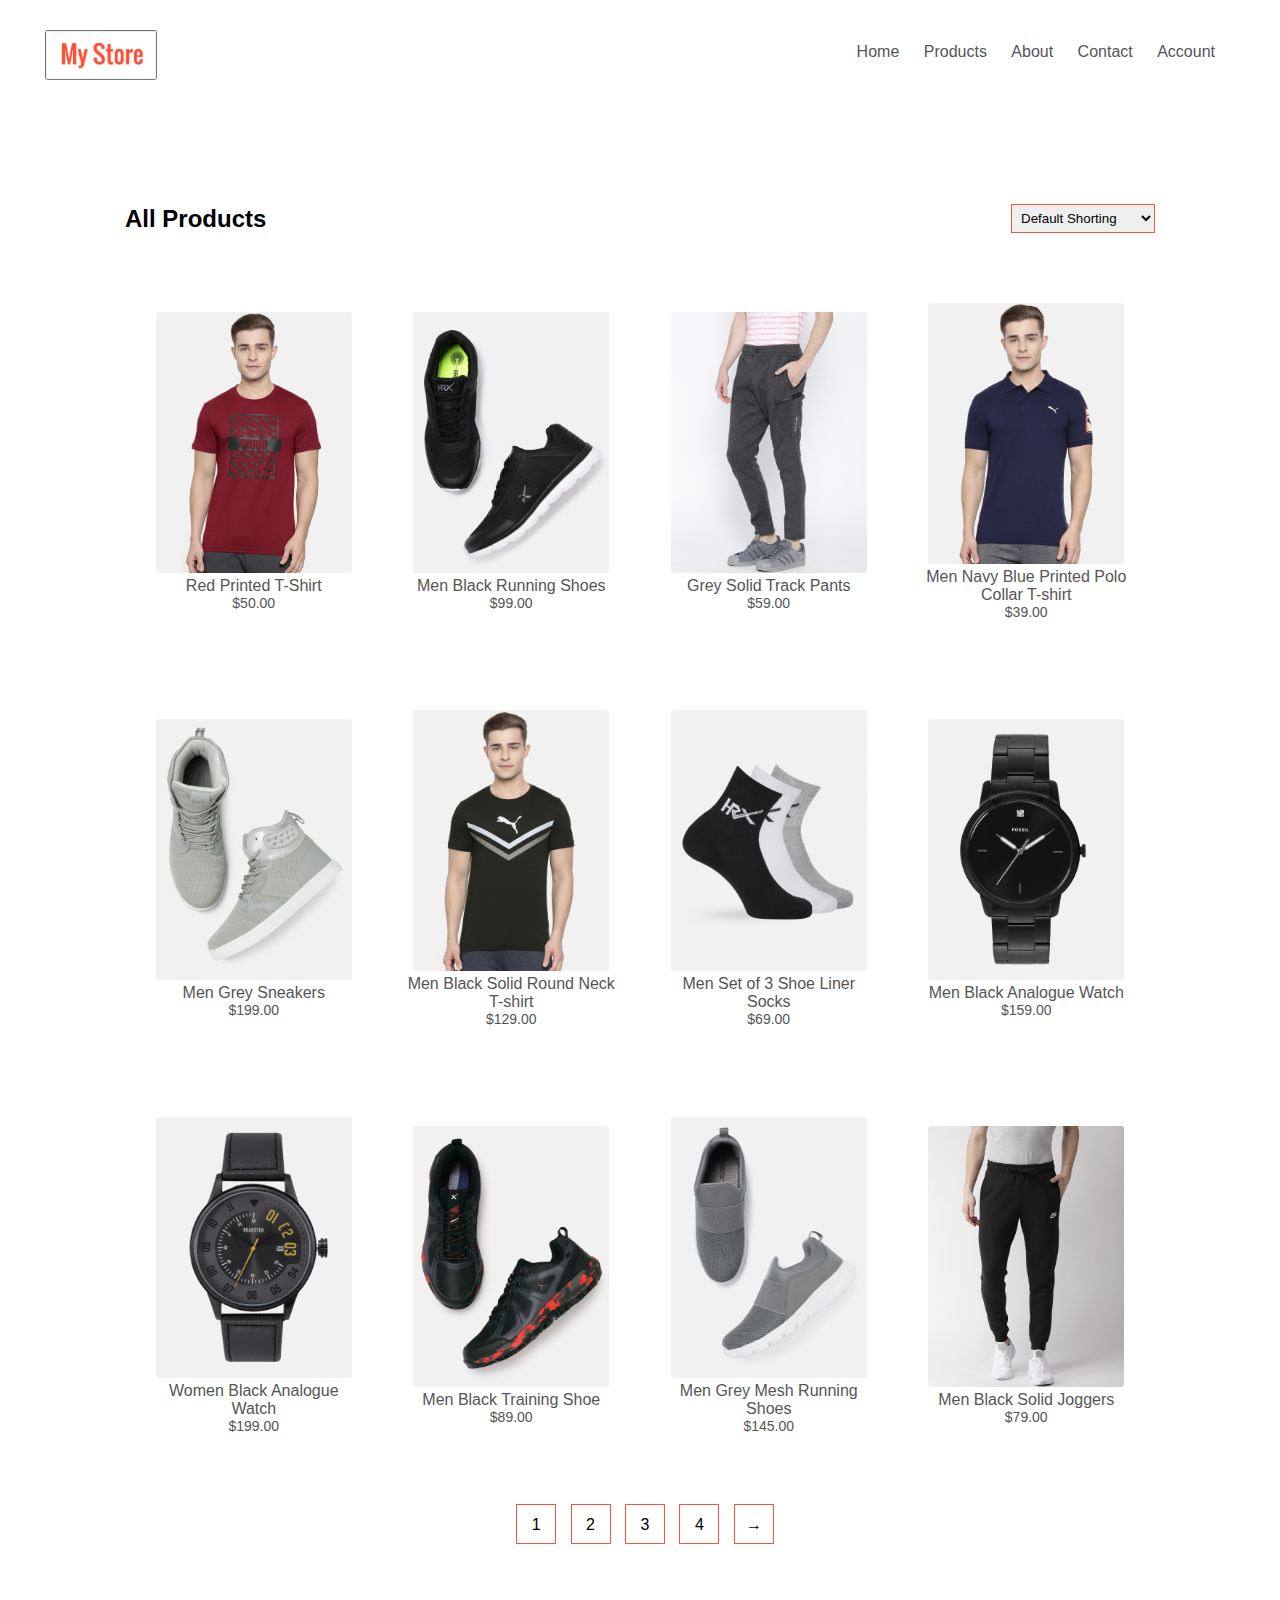
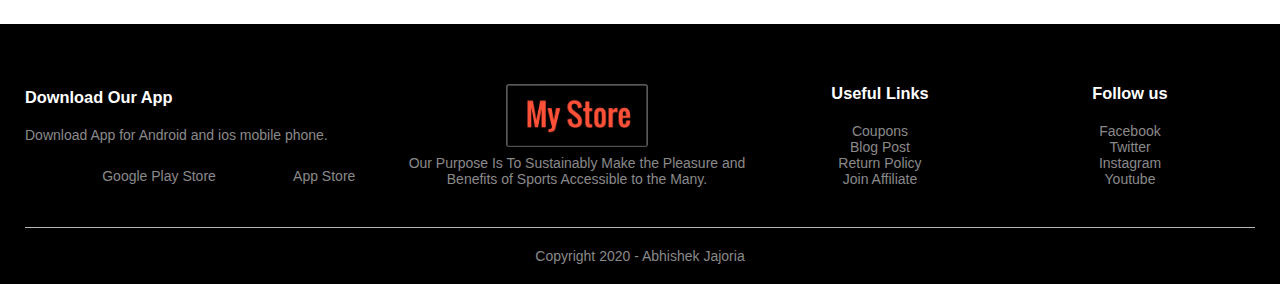
<file: product.html>
<!DOCTYPE html>
<html lang="en">
<head>
    <meta charset="UTF-8">
    <meta http-equiv="X-UA-Compatible" content="IE=edge">
    <meta name="viewport" content="width=device-width, initial-scale=1.0">
    <title>All Products - MyStore | Ecommerce Website Design</title>
    <link rel="stylesheet" href="style.css">
    <!-- FONT AWESOME CDN -->
    <link rel="stylesheet" href="https://cdnjs.cloudflare.com/ajax/libs/font-awesome/5.15.2/css/all.min.css" 
    integrity="sha512-HK5fgLBL+xu6dm/Ii3z4xhlSUyZgTT9tuc/hSrtw6uzJOvgRr2a9jyxxT1ely+B+xFAmJKVSTbpM/CuL7qxO8w==" crossorigin="anonymous" />
</head>
<body>
   
<!---------------- NAVBAR ------------------->
<div class="container">
        <div class="navbar">
            <!-- ---------- LOGO ----------- -->
        <div class="logo">
            <a href="index.html"><img src="images/mylogo.png" alt="" class="nav-logo"></a>
        </div>
        <!-------------- MENU ITEMS ------------->
        <nav>
            <ul id="MenuItems">
                <li><a href="index.html">Home</a></li>
                <li><a href="product.html">Products</a></li>
                <li><a href="https://abhishek-jajoria.github.io/AbhishekJajoria/about.html" target="blank">About</a></li>
                <li><a href="https://abhishek-jajoria.github.io/AbhishekJajoria/contact.html" target="blank">Contact</a></li>
                <li><a href="account.html">Account</a></li>
            </ul>
        </nav>
        <a href="cart.html"><i class="fas fa-shopping-cart"></i></a>
        <i class="fas fa-ellipsis-h" onclick="menutoggle()"></i>
        </div>
</div>
<!-------------- MAIN  --------------->
<div class="small-container">
    <div class="row row-2">
        <!------------- TITLE  ------------->
        <h2>All Products</h2>
        <!------ DROPDOWN OPTION FOR SHORTING ----->
        <select name="" id="">
            <option value="">Default Shorting</option>
            <option value="">Short by price</option>
            <option value="">Short by popularity</option>
            <option value="">Shot by rating</option>
            <option value="">Short by sale</option>
        </select>
    </div>
    <!---------------- PRODUCTS  -------------->
    <div class="row">
            <!-- PRODUCT 1 -->
            <div class="col-4">
                <a href="product-details.html"><img src="images/product-1.jpg" alt=""></a>
                <a href="product-details.html"><h4>Red Printed T-Shirt</h4></a>
                <div class="rating">
                    <i class="fas fa-star"></i>
                    <i class="fas fa-star"></i>
                    <i class="fas fa-star"></i>
                    <i class="fas fa-star"></i>
                    <i class="far fa-star"></i>
                </div>
                <p>$50.00</p>
            </div>
            <!-- PRODUCT 2 -->
            <div class="col-4">
                <a href="product-details.html"><img src="images/product-2.jpg" alt=""></a>
                <a href="product-details.html"><h4>Men Black Running Shoes</h4></a>
                <div class="rating">
                    <i class="fas fa-star"></i>
                    <i class="fas fa-star"></i>
                    <i class="fas fa-star-half-alt"></i>
                    <i class="far fa-star"></i>
                    <i class="far fa-star"></i>
                </div>
                <p>$99.00</p>
            </div>
            <!-- PRODUCT 3 -->
            <div class="col-4">
                <a href="product-details.html"><img src="images/product-3.jpg" alt=""></a>
                <a href="product-details.html"><h4>Grey Solid Track Pants</h4></a>
                <div class="rating">
                    <i class="fas fa-star"></i>
                    <i class="fas fa-star"></i>
                    <i class="fas fa-star"></i>
                    <i class="fas fa-star"></i>
                    <i class="fas fa-star-half-alt"></i>
                </div>
                <p>$59.00</p>
            </div>
            <!-- PRODUCT 4 -->
            <div class="col-4">
                <a href="product-details.html"><img src="images/product-4.jpg" alt=""></a>
                <a href="product-details.html"><h4>Men Navy Blue Printed Polo Collar T-shirt</h4></a>
                <div class="rating">
                    <i class="fas fa-star"></i>
                    <i class="fas fa-star"></i>
                    <i class="fas fa-star"></i>
                    <i class="fas fa-star"></i>
                    <i class="fas fa-star"></i>
                </div>
                <p>$39.00</p>
            </div>
    </div>
    <div class="row">
            <!-- PRODUCT 1 -->
            <div class="col-4">
                <a href="product-details.html"><img src="images/product-5.jpg" alt=""></a>
                <a href="product-details.html"><h4>Men Grey Sneakers</h4></a>
                <div class="rating">
                    <i class="fas fa-star"></i>
                    <i class="fas fa-star"></i>
                    <i class="fas fa-star"></i>
                    <i class="fas fa-star"></i>
                    <i class="far fa-star"></i>
                </div>
                <p>$199.00</p>
            </div>
            <!-- PRODUCT 2 -->
            <div class="col-4">
                <a href="product-details.html"><img src="images/product-6.jpg" alt=""></a>
                <a href="product-details.html"><h4>Men Black Solid Round Neck T-shirt</h4></a>
                <div class="rating">
                    <i class="fas fa-star"></i>
                    <i class="fas fa-star"></i>
                    <i class="fas fa-star"></i>
                    <i class="fas fa-star-half-alt"></i>
                    <i class="far fa-star"></i>
                </div>
                <p>$129.00</p>
            </div>
            <!-- PRODUCT 3 -->
            <div class="col-4">
                <a href="product-details.html"><img src="images/product-7.jpg" alt=""></a>
                <a href="product-details.html"><h4>Men Set of 3 Shoe Liner Socks</h4></a>
                <div class="rating">
                    <i class="fas fa-star"></i>
                    <i class="fas fa-star"></i>
                    <i class="far fa-star"></i>
                    <i class="far fa-star"></i>
                    <i class="far fa-star"></i>
                </div>
                <p>$69.00</p>
            </div>
            <!-- PRODUCT 4 -->
            <div class="col-4">
                <a href="product-details.html"><img src="images/product-8.jpg" alt=""></a>
                <a href="product-details.html"><h4>Men Black Analogue Watch</h4></a>
                <div class="rating">
                    <i class="fas fa-star"></i>
                    <i class="fas fa-star"></i>
                    <i class="fas fa-star"></i>
                    <i class="fas fa-star"></i>
                    <i class="far fa-star"></i>
                </div>
                <p>$159.00</p>
            </div>
    </div>
    <div class="row">
            <!-- PRODUCT 1 -->
            <div class="col-4">
                <a href="product-details.html"><img src="images/product-9.jpg" alt=""></a>
                <a href="product-details.html"><h4>Women Black Analogue Watch</h4></a>
                <div class="rating">
                    <i class="fas fa-star"></i>
                    <i class="fas fa-star"></i>
                    <i class="fas fa-star"></i>
                    <i class="fas fa-star"></i>
                    <i class="far fa-star"></i>
                </div>
                <p>$199.00</p>
            </div>
            <!-- PRODUCT 2 -->
            <div class="col-4">
                <a href="product-details.html"><img src="images/product-10.jpg" alt=""></a>
                <a href="product-details.html"><h4>Men Black Training Shoe</h4></a>
                <div class="rating">
                    <i class="fas fa-star"></i>
                    <i class="fas fa-star"></i>
                    <i class="fas fa-star"></i>
                    <i class="fas fa-star"></i>
                    <i class="fas fa-star-half-alt"></i>
                </div>
                <p>$89.00</p>
            </div>
            <!-- PRODUCT 3 -->
            <div class="col-4">
                <a href="product-details.html"><img src="images/product-11.jpg" alt=""></a>
                <a href="product-details.html"><h4>Men Grey Mesh Running Shoes</h4></a>
                <div class="rating">
                    <i class="fas fa-star"></i>
                    <i class="fas fa-star"></i>
                    <i class="fas fa-star"></i>
                    <i class="fas fa-star"></i>
                    <i class="fas fa-star-half-alt"></i>
                </div>
                <p>$145.00</p>
            </div>
            <!-- PRODUCT 4 -->
            <div class="col-4">
                <a href="product-details.html"><img src="images/product-12.jpg" alt=""></a>
                <a href="product-details.html"><h4>Men Black Solid Joggers</h4></a>
                <div class="rating">
                    <i class="fas fa-star"></i>
                    <i class="fas fa-star"></i>
                    <i class="fas fa-star"></i>
                    <i class="fas fa-star"></i>
                    <i class="fas fa-star"></i>
                </div>
                <p>$79.00</p>
            </div>
    </div>
    <!-------------- BUTTONS ---------------->
    <div class="page-btn">
            <span>1</span>
            <span>2</span>
            <span>3</span>
            <span>4</span>
            <span>&#8594;</span>
    </div>
</div>   
<!------------- FOOTER ------------->
<div class="footer">
    <div class="container">
        <div class="row">
            <div class="footer-col-1">
                <h3>Download Our App</h3>
                <p>Download App for Android and ios mobile phone.</p>
                <div class="app-logo">
                    <a href="">
                        <i class="fab fa-google-play" href=""></i>
                    </a>
                    <p>Google Play Store</p>
                    <a href="">
                        <i class="fab fa-apple"></i>
                    </a>
                    <p>App Store</p>
                </div>
            </div>
            <div class="footer-col-2">
                <img src="images/mylogo.png" alt="">
                <p>Our Purpose Is To Sustainably Make the Pleasure and Benefits of Sports Accessible to the Many.</p>
            </div>
            <div class="footer-col-3">
                <h3>Useful Links</h3>
                <ul>
                    <li>Coupons</li>
                    <li>Blog Post</li>
                    <li>Return Policy</li>
                    <li>Join Affiliate</li>
                </ul>
            </div>
            <div class="footer-col-4">
                <h3>Follow us</h3>
                <ul>
                    <li>Facebook</li>
                    <li>Twitter</li>
                    <li>Instagram</li>
                    <li>Youtube</li>
                </ul>
            </div>
        </div>
        <hr>
        <p class="copyright">Copyright 2020 - Abhishek Jajoria</p>
    </div>
</div>
<!-------- FOR NAVBAR  ------------>
<script src="plugin.js"></script>

</body>
</html>
</file>
<file: style.css>
/* -------------- GLOBAL ----------------*/
*{
    margin: 0px;
    padding: 0px;
    box-sizing: border-box;
}
img{
    border-radius: 3px;

}
body{
    font-family: -apple-system, BlinkMacSystemFont, 'Segoe UI', Roboto, Oxygen, Ubuntu, Cantarell, 'Open Sans', 'Helvetica Neue', sans-serif;
}
/* ------------------------ NAVBAR ------------------------------ */
.navbar{
    display:flex;
    align-items:center;
    padding:20px;
}
.nav-logo{
    margin-top: 10px;
    height: 50px;
    cursor: pointer;
    transition: background 0.5s;
}
.nav-logo:hover{
    background-color: rgba(0,0,0,0.1);
    box-shadow: 0 0 20px 0px rgba(0,0,0,0.1);
}
.fas.fa-shopping-cart{
    font-size:20px;
    color: #555;
    cursor: pointer;
    transition: color 0.5s;
}
.fas.fa-shopping-cart:hover{
    color: #ff523b;
}
nav{
    flex: 1;
    text-align: right;
}
nav ul{
    display: inline-block;
    list-style-type: none;
}
nav ul li{
    display:inline-block;
    margin-right:20px;
}
a{
    text-decoration: none;
    color: #555;
    transition: color 0.5s;
}
nav ul li a:hover{
    color:#ff523b;
}
p{
    color: #555;
}

/* ----------HEAD------------- */
#home-head{
    padding-left: 20px;
    padding-top: 20px;
}
.container{
    max-width: 1300px;
    margin: auto;
    padding-left: 25px;
    padding-right: 25px;
}
.row{
    display:flex;
    align-items: center;
    flex-wrap: wrap;
    justify-content: center;
}
.col-2{
    flex-basis: 50%;
    min-width: 300px;
}
.col-2 img{
    max-width: 100%;
    width: 500px;
    padding:50px 0px;
}
.col-2 h1{
    font-size: 50px;
    line-height: 60px;
    margin:25px 0px;
    border-radius: 50px;
}
.btn {
    display: inline-block;
    background: #ff523b;
    color: #fff;
    padding: 8px 30px;
    margin: 30px 0;
    border-radius: 30px;
    transition: background 0.5s;
}
.btn:hover{
    background: #563434;
}
.header{
    background: radial-gradient(#fff,#ffd6d6);
}
.hearder .row{
    margin-top:70px;
}
/* -------------CATEGORIES------------ */
.categories{
    margin: 70px 0;
}
.col-3{
    flex-basis: 20%;
    min-width: 250px;
    margin-bottom: 30px;
    align-items: center;
}
.col-3 img{
    width: 90%;
}
.small-container{
    max-width: 1080px;
    margin: auto;
    padding-left: 25px;
    padding-right: 25px;
    text-align: center;/* Addition css for center all elments */
}
.categories .small-container .row{
    justify-content: center;
}

/*------------ PRODUCTS---------- */
.col-4{
    flex-basis: 25%;
    padding: 20px;
    min-width:200px;
    margin-bottom:50px;
    transition: transform 0.5s;
}
.col-4 img{
    width: 90%;
}
.title{
    text-align: center;
    margin: 0 auto 80px;
    position: relative;
    line-height: 60px;
    color: #555;
}
.title::after{
    content: '';
    background: #ff523b;
    width: 80px;
    height: 5px;
    border-radius: 5px;
    position: absolute;
    bottom: 0;
    left: 50%;
    transform: translateX(-50%);
}
h4{
    color: #555;
    font-weight: normal;
}
.col-4 p{
    font-size: 14px;
}
.rating .fas , .far{
    color: #ff523b;
}
.col-4:hover{
    transform: translateY(-5px);
}
/*------------------ OFFER ---------------*/
.offer{
    background: radial-gradient(#fff,#ffd6d6);
    margin-top: 80px;
    padding: 30px 0px;
}
.col-2 .offer-img{
    padding: 50px;

}
small{
    color: #555;
}
/*---------------- TESTIMONIAL ---------------*/
.testimonial{
    padding-top:100px;
}
.testimonial .col-3{
    text-align: center;
    padding: 40px 20px;
    box-shadow: 0 0 20px 0px rgba(0,0,0,0.1);
    cursor: pointer;
    transition: transform 0.5s;
    margin: 10px 10px;
}
.testimonial .col-3 img{
    vertical-align: middle;
    width: 50px;
    height: 50px;
    border-radius: 50%;
    object-fit: cover;
    margin-top: 5px;
    margin-bottom: 5px;
}
.testimonial .col-3:hover{
    transform: translateY(-10px);
}
.fa.fa-quote-left{
    font-size: 34px;
    color: #ff523b;
}
.col-3 p{
    font-size: 12px;
    margin: 12px 0px;
    color:#777;
}
.testimonial .col-3 h3{
    font-weight: 600;
    color: #555;
    font-size: 16px;
}
/*---------------- BRANDS -------------------*/
.brands{
    margin: 100px auto;
}
.col-5{
    width: 160px;
    margin-right: 5px;
    margin-left: 5px;
}
.col-5 img{
    width: 100%;
    cursor: pointer; 
    filter: grayscale(100%);
}
.col-5 img:hover{
    filter: grayscale(0%);
}
/*------------ FOOTER -------------*/
.footer{
    background: #000;
    color: #8a8a8a;
    font-size: 14px;
    padding: 60px 0 20px;
}
.footer p{
    color: #8a8a8a;
}
.footer h3{
    color: #fff;
    margin-bottom: 20px;
}
.footer-col-1, .footer-col-2, .footer-col-3, .footer-col-4{
    min-width: 250px;
    margin-bottom:20px;
}
.footer-col-1{
    flex-basis: 30%;
}
.footer-col-2{
    margin-left: 5px;
    flex:1;
    text-align: center;
}
.footer-col-2 img{
    width: 40%;
    margin-bottom: 5px;
}
.footer-col-3, .footer-col-4{
    flex-basis: 12%;
    text-align: center;
}
ul{
    list-style-type: none;
}
.app-logo{
    margin-top: 25px;
    display: flex;
    justify-content: space-evenly;
}
.app-logo .fab{
    font-size: 50px;
    transition: color 0.5s;
}
.app-logo .fab:hover{
    color: #ff523b;
}
.footer hr{
    border: none;
    background: #b5b5b5;
    height: 1px;
    margin: 20px 0px;
}
.copyright{
    text-align: center;
}
.fas.fa-ellipsis-h{
    width: 28px;
    margin-left: 20px;
    font-size: 30px;
    display: none;
}
/*----------------- ALL PRODUCTS PAGE -----------------*/
.row-2{
    justify-content: space-between;
    margin: 100px auto 50px;
}
select{
    border: 1px solid #ff523b;
    padding: 5px;
}
select:focus{
    outline: none;
}
.page-btn{
    margin:0 auto 80px;
}
.page-btn span{
    display: inline-block;
    border: 1px solid #ff523b;
    margin-left: 10px;
    width: 40px;
    height: 40px;
    text-align: center;
    line-height: 40px;
    cursor: pointer;
}
.page-btn span:hover{
    background: #ff523b;
    color: #fff;
}
/*---------------- SINGLE PRODUCT DETAILS -------------- */
.single-product{
    margin-top:80px;
}
.single-product .col-2{
    padding: 20px;
}
.single-product .col-2 img{
    padding: 0;
    width: 100%;
}
.single-product h4{
    margin: 20px 0;
    font-size: 22px;
    font-weight: bold;
}
.single-product select{
    display: block;
    padding: 10px;
    margin-top: 20px;
}
.single-product input{
    width: 50px;
    height: 40px;
    padding-left: 10px;
    font-size: 20px;
    margin-right: 10px;
    border: 1px solid #ff523b;
}
input:focus{
    outline:none;
}
.single-product .fa.fa-indent{
    color:#ff523b;
    margin-left: 10px;
}
.small-img-row{
    display: flex;
    justify-content: space-between;
}
.small-img-col{
    flex-basis: 24.5%;
    cursor: pointer;
    display: flex;
}
.small-img-col img{
    margin-right: 3px;
}

/*--------------------- CART ITEMS -------------------*/
.cart-page{
    margin: 80px auto;
}
table{
    width:100%;
    border-collapse: collapse;
}
.cart-info{
    display: flex;
    flex-wrap: wrap;
}
th{
    text-align: left;
    padding: 5px;
    color: #fff;
    background: #ff523b;
    font-weight: normal;
}
td{
    padding: 10px 5px;
}
td input{
    width: 40px;
    height: 30px;
    padding: 5px;
}
td a{
    color:#ff523b;
    font-size: 12px;
}
td img{
    width:80px;
    height: 80px;
    margin-right: 10px;
}
.total-price{
    display: flex;
    justify-content: flex-end;
}
.total-price table{
    border-top: 3px solid #ff523b;
    width: 100%;
    max-width: 400px;

}
td:last-child{
    text-align: right;
}
th:last-child{
    text-align: right;
}
/*--------------------- ACCOUNT-PAGE --------------------------*/
.account-page{
    padding: 50px 0px;
    background: radial-gradient(#fff,#ffd6d6);
}
.form-container{
    background: #fff;
    width:300px;
    height: 400px;
    position: relative;
    text-align: center;
    padding: 20px 0px;
    margin: auto;
    box-shadow: 0 0 20px 0px rgba(0,0,0,0.1);
    overflow: hidden;
}
.form-container span{
    font-weight: bold;
    padding: 0px 10px;
    color: #555;
    cursor: pointer;
    width: 100px;
    display: inline-block;
}
.form-btn{
    display: inline-block;
}
.form-container form{
    max-width: 300px;
    padding: 0px 20px;
    position: absolute;
    top: 130px;
    transition: transform 1s;
}
form input{
    width: 100%;
    height: 30px;
    margin: 10px 0px;
    padding: 0px 10px;
    border: 1px solid #ccc;
}
form .btn{
    width: 100%;
    border: none;
    cursor: pointer;
    margin: 10px 0;
}
form .btn:focus{
    outline: none;
}
#LoginForm{
    left: -300px;
}
#RegForm{
   left: 0px; 
}
form a{
    font-size: 12px;
}
#Indicator{
    width: 100px;
    border: none;
    background: #ff523b;
    height: 3px;
    margin-top:8px;
    transform: translate(100px);
    transition: transform 1s;
}
/*---------------- media query for menu ---------------*/
@media only screen and (max-width:800px){
    nav ul{
        position: absolute;
        top: 70px;
        left: 0px;
        background: #333;
        width: 100%;
        overflow: hidden;
        transition: max-height 0.5s;
    }
    nav ul li{
        display: block;
        margin-right: 50px;
        margin-top: 10px;
        margin-bottom: 10px;
    }
    nav ul li a{
        color: #fff;
    }
    .fas.fa-ellipsis-h{
        display: block;
        cursor: pointer;
    }
}
/*------------- media query for less than 600 screen size------------- */
@media only screen and (max-width:600px){
    .row{
        text-align: center;
    }
    .col-2, .col-3, .col-4{
        flex-basis: 100%;
    }
    .single-product .row{
        text-align: left;
    }
    .single-product .col-2{
        padding: 20px 0;
    }
    .single-product h1{
        font-size: 26px;
        line-height: 32px;
    }
    /*------------ CART INFO------------- */
    .cart-info P{
        display: none;
    }
}
</file>
